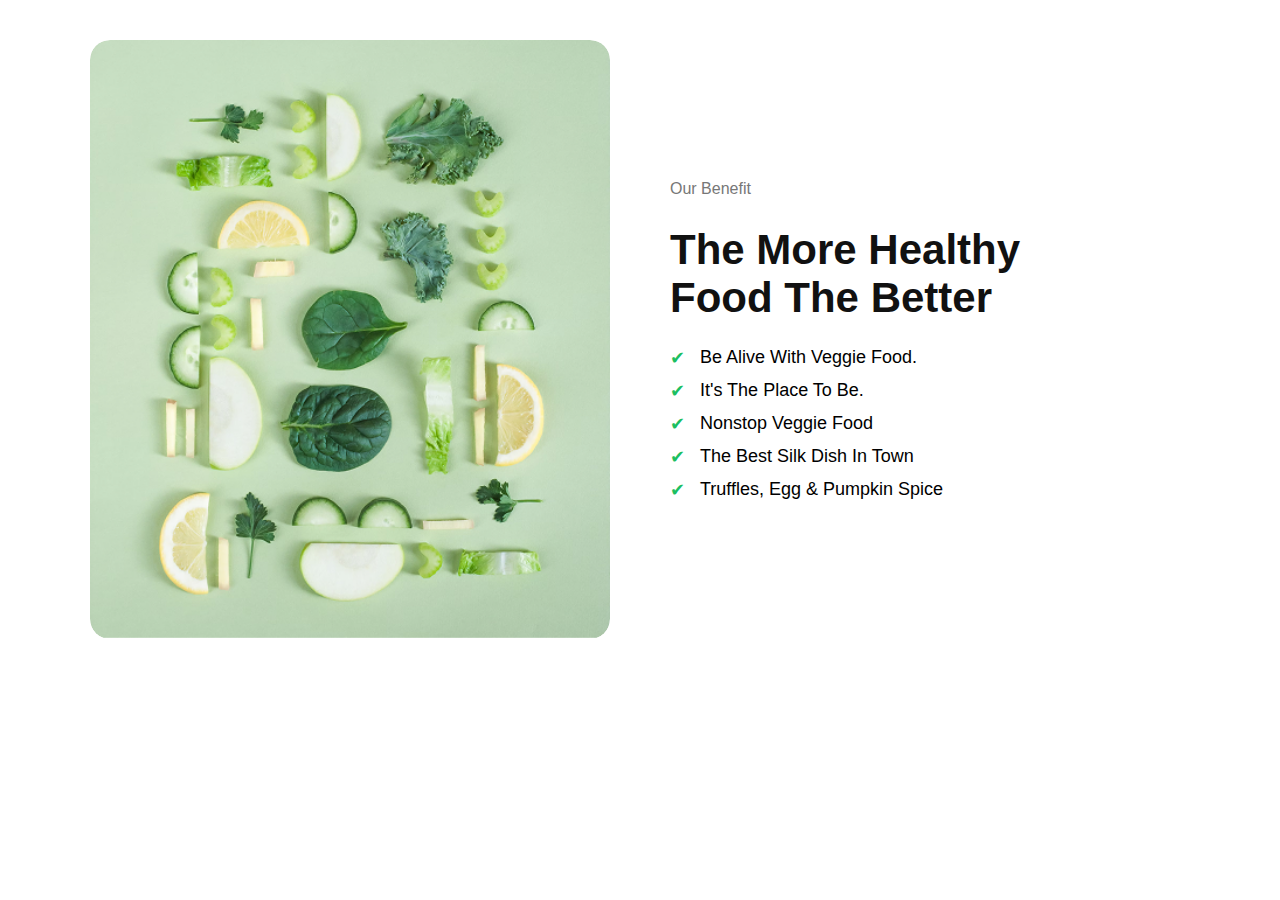
<file: 2nd.html>
<!DOCTYPE html>
<html lang="en">
<head>
  <meta charset="UTF-8">
  <meta name="viewport" content="width=device-width, initial-scale=1.0">
  <title>Healthy Food Section</title>
  <link rel="stylesheet" href="2nd.css">
</head>
<body>

<section class="benefit-section">
  <div class="benefit-container">

    <!-- Left Image -->
    <div class="image-box">
      <img src="Place Your Image (2).png" alt="Healthy Food">
    </div>

    <!-- Right Content -->
    <div class="content-box">
      <p class="subtitle">Our Benefit</p>
      <h1 class="title">The More Healthy<br>Food The Better</h1>

      <ul class="benefits-list">
        <li>Be Alive With Veggie Food.</li>
        <li>It's The Place To Be.</li>
        <li>Nonstop Veggie Food</li>
        <li>The Best Silk Dish In Town</li>
        <li>Truffles, Egg & Pumpkin Spice</li>
      </ul>
    </div>

  </div>
</section>

</body>
</html>
</file>
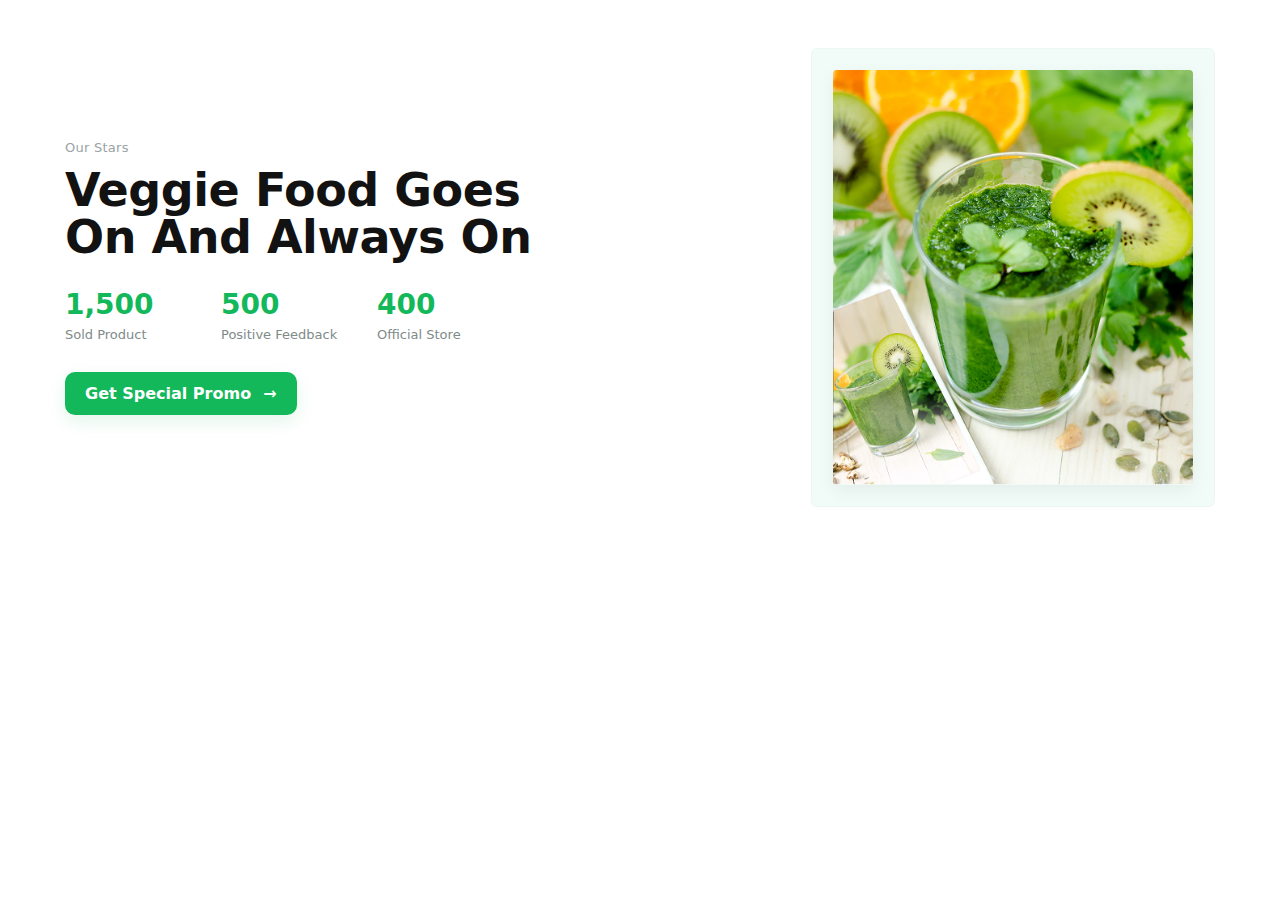
<file: 3rd.html>
<!doctype html>
<html lang="en">
<head>
  <meta charset="utf-8" />
  <meta name="viewport" content="width=device-width,initial-scale=1" />
  <title>Veggie Food Stats</title>
  <link rel="stylesheet" href="3rd.css">
</head>
<body>
  <main class="section">
    <div class="container">

      <!-- Left column -->
      <div class="left">
        <p class="eyebrow">Our Stars</p>
        <h1 class="headline">
          Veggie Food Goes<br>
          On And Always On
        </h1>

        <div class="stats">
          <div class="stat">
            <div class="stat-number">1,500</div>
            <div class="stat-label">Sold Product</div>
          </div>
          <div class="stat">
            <div class="stat-number">500</div>
            <div class="stat-label">Positive Feedback</div>
          </div>
          <div class="stat">
            <div class="stat-number">400</div>
            <div class="stat-label">Official Store</div>
          </div>
        </div>

        <a class="cta" href="#">
          Get Special Promo
          <span class="cta-arrow" aria-hidden="true">→</span>
        </a>
      </div>

      <!-- Right column -->
      <div class="right">
        <div class="image-frame" aria-hidden="true">
          <img src="Place Your Image.png" alt="Green smoothie with kiwi and orange" />
        </div>
      </div>

    </div>
  </main>
</body>
</html>
</file>
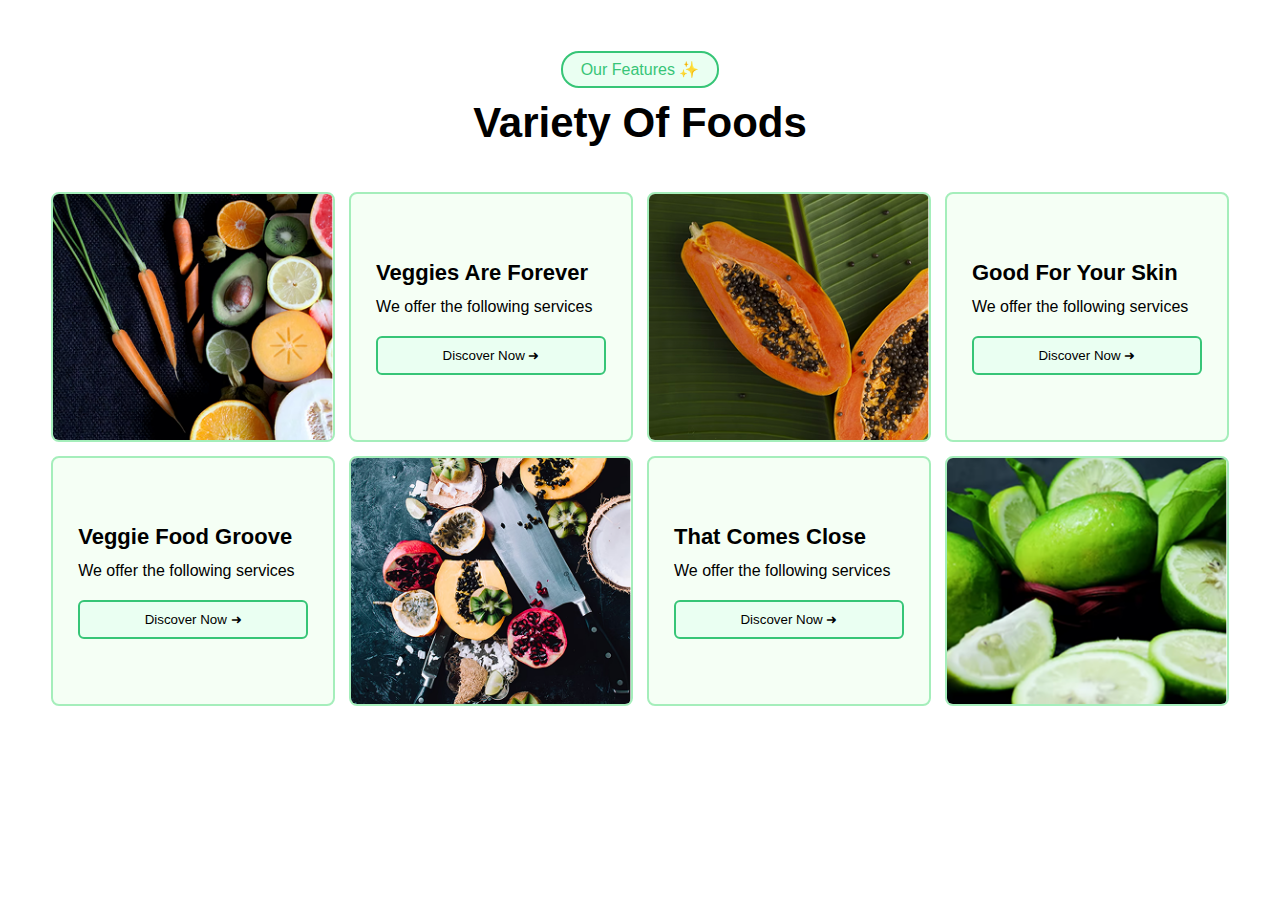
<file: 4th.html>
<!doctype html>
<html lang="en">
<head>
  <meta charset="utf-8" />
  <meta name="viewport" content="width=device-width,initial-scale=1" />
  <title>Veggie Food Stats</title>
  <link rel="stylesheet" href="4th.css">
</head>
<body>
<section class="foods-section">

    <div class="section-tag">
        <span>Our Features ✨</span>
    </div>

    <h2 class="section-title">Variety Of Foods</h2>

    <div class="foods-grid">

        <!-- Item 1 — Image -->
        <div class="food-item img-box">
            <img src="Place Your Image (3).png" alt="">
        </div>

        <!-- Item 2 -->
        <div class="food-item text-box">
            <h3>Veggies Are Forever</h3>
            <p>We offer the following services</p>
            <button class="discover-btn">Discover Now ➜</button>
        </div>

        <!-- Item 3 — Image -->
        <div class="food-item img-box">
            <img src="Place Your Image (5).png" alt="">
        </div>

        <!-- Item 4 -->
        <div class="food-item text-box">
            <h3>Good For Your Skin</h3>
            <p>We offer the following services</p>
            <button class="discover-btn">Discover Now ➜</button>
        </div>

        <!-- Item 5 -->
        <div class="food-item text-box">
            <h3>Veggie Food Groove</h3>
            <p>We offer the following services</p>
            <button class="discover-btn">Discover Now ➜</button>
        </div>

        <!-- Item 6 — Image -->
        <div class="food-item img-box">
            <img src="Place Your Image (4).png" alt="">
        </div>

        <!-- Item 7 -->
        <div class="food-item text-box">
            <h3>That Comes Close</h3>
            <p>We offer the following services</p>
            <button class="discover-btn">Discover Now ➜</button>
        </div>

        <!-- Item 8 — Image -->
        <div class="food-item img-box">
            <img src="Place Your Image (7).png" alt="">
        </div>

    </div>
</section>
</file>
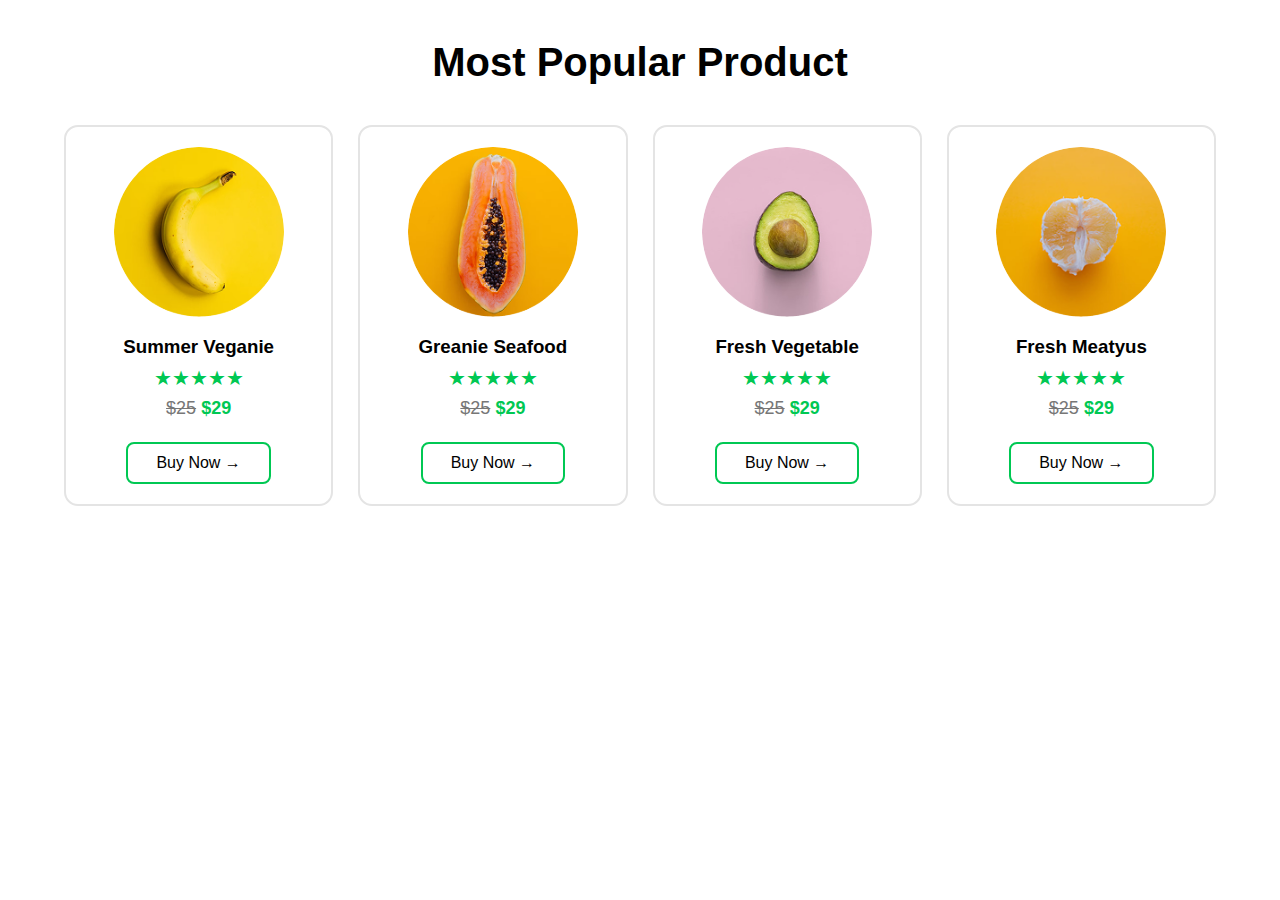
<file: 5th.html>
<!DOCTYPE html>
<html lang="en">
<head>
  <meta charset="UTF-8">
  <meta name="viewport" content="width=device-width, initial-scale=1.0">
  <title>Healthy Food Section</title>
  <link rel="stylesheet" href="5th.css">
</head>
<body>

<section class="products">
    <h2>Most Popular Product</h2>

    <div class="product-container">

        <div class="product-card">
            <img src="Place Your Image (8).png" alt="Summer Veganie">
            <h3>Summer Veganie</h3>
            <div class="rating">★★★★★</div>
            <p><span class="old-price">$25</span> <span class="new-price">$29</span></p>
            <button class="buy-btn">Buy Now →</button>
        </div>

        <div class="product-card">
            <img src="Place Your Image (10).png" alt="Greanie Seafood">
            <h3>Greanie Seafood</h3>
            <div class="rating">★★★★★</div>
            <p><span class="old-price">$25</span> <span class="new-price">$29</span></p>
            <button class="buy-btn">Buy Now →</button>
        </div>

        <div class="product-card">
            <img src="Place Your Image (11).png" alt="Fresh Vegetable">
            <h3>Fresh Vegetable</h3>
            <div class="rating">★★★★★</div>
            <p><span class="old-price">$25</span> <span class="new-price">$29</span></p>
            <button class="buy-btn">Buy Now →</button>
        </div>

        <div class="product-card">
            <img src="Place Your Image (13).png" alt="Fresh Meatyus">
            <h3>Fresh Meatyus</h3>
            <div class="rating">★★★★★</div>
            <p><span class="old-price">$25</span> <span class="new-price">$29</span></p>
            <button class="buy-btn">Buy Now →</button>
        </div>

    </div>
</section>
</file>
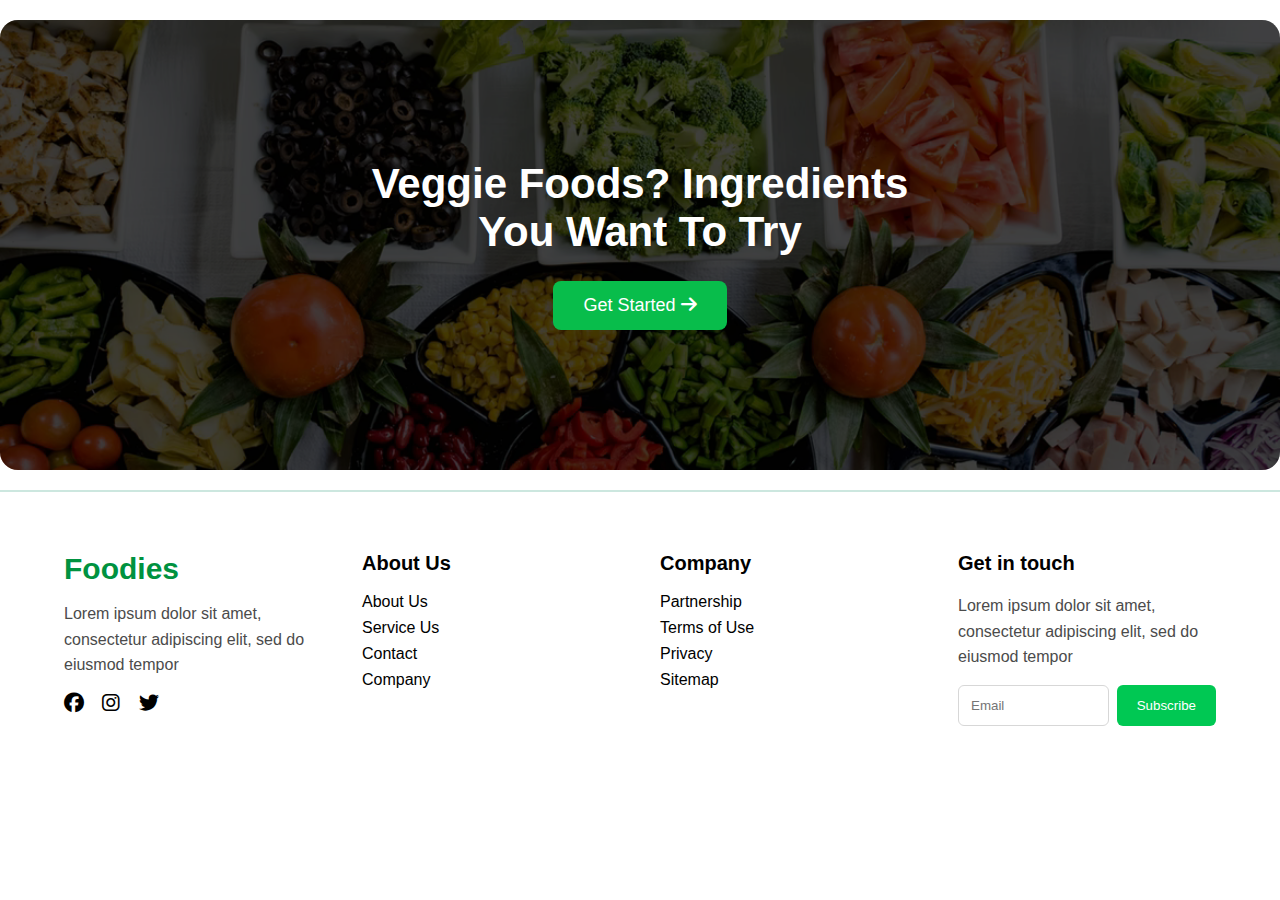
<file: 6th.html>
<!DOCTYPE html>
<html lang="en">
<head>
    <meta charset="UTF-8">
    <meta name="viewport" content="width=device-width, initial-scale=1.0">
    <title>Foodies</title>
    <link rel="stylesheet" href="6th.css">
    <link rel="stylesheet" href="https://cdnjs.cloudflare.com/ajax/libs/font-awesome/6.5.0/css/all.min.css">
</head>
<body>

    <!-- HERO SECTION -->
    <section class="hero">
        <div class="overlay">
            <h1>Veggie Foods? Ingredients<br>You Want To Try</h1>
            <button class="hero-btn">Get Started <i class="fa-solid fa-arrow-right"></i></button>
        </div>
    </section>

    <!-- FOOTER SECTION -->
    <footer>
        <div class="footer-container">

            <div class="footer-col">
                <h2 class="logo">Foodies</h2>
                <p>Lorem ipsum dolor sit amet, consectetur adipiscing elit, sed do eiusmod tempor</p>
                <div class="social-icons">
                    <i class="fa-brands fa-facebook"></i>
                    <i class="fa-brands fa-instagram"></i>
                    <i class="fa-brands fa-twitter"></i>
                </div>
            </div>

            <div class="footer-col">
                <h3>About Us</h3>
                <ul>
                    <li>About Us</li>
                    <li>Service Us</li>
                    <li>Contact</li>
                    <li>Company</li>
                </ul>
            </div>

            <div class="footer-col">
                <h3>Company</h3>
                <ul>
                    <li>Partnership</li>
                    <li>Terms of Use</li>
                    <li>Privacy</li>
                    <li>Sitemap</li>
                </ul>
            </div>

            <div class="footer-col">
                <h3>Get in touch</h3>
                <p>Lorem ipsum dolor sit amet, consectetur adipiscing elit, sed do eiusmod tempor</p>
                <div class="subscribe-box">
                    <input type="email" placeholder="Email">
                    <button>Subscribe</button>
                </div>
            </div>

        </div>
    </footer>

</body>
</html>
</file>
<file: 2nd.css>
body {
    margin: 0;
    font-family: Arial, Helvetica, sans-serif;
    background: #ffffff;
  }
  
  .benefit-section {
    padding: 40px;
    display: flex;
    justify-content: center;
  }
  
  .benefit-container {
    max-width: 1100px;
    width: 100%;
    display: flex;
    align-items: center;
    gap: 60px;
  }
  
  /* Image box */
  .image-box {
    flex: 1;
    border-radius: 20px;
    overflow: hidden;
  }
  
  .image-box img {
    width: 100%;
    border-radius: 20px;
    display: block;
  }
  
  /* Content */
  .content-box {
    flex: 1;
  }
  
  .subtitle {
    color: #777;
    font-size: 16px;
    margin-bottom: 10px;
  }
  
  .title {
    font-size: 42px;
    font-weight: 700;
    color: #111;
    margin-bottom: 25px;
  }
  
  .benefits-list {
    list-style: none;
    padding: 0;
  }
  
  .benefits-list li {
    margin-bottom: 12px;
    font-size: 18px;
    position: relative;
    padding-left: 30px;
  }
  
  /* Green check mark */
  .benefits-list li::before {
    content: "✔";
    position: absolute;
    left: 0;
    top: 0;
    color: #1bbf61;
    font-size: 18px;
  }
</file>
<file: 3rd.css>
:root{
    --max-width: 1150px;
    --bg: #ffffff;
    --muted: #9aa3a6;
    --heading: #121212;
    --accent: #12b85a; /* green for numbers & button */
    --frame-bg: #f1fbf8; /* pale frame behind image */
    --card-radius: 6px;
    --gap: 40px;
    --mobile-gap: 24px;
    --font-family: "Inter", system-ui, -apple-system, "Segoe UI", Roboto, "Helvetica Neue", Arial, sans-serif;
  }
  
  *{box-sizing:border-box}
  html,body{height:100%}
  body{
    margin:0;
    font-family:var(--font-family);
    background:var(--bg);
    color:var(--heading);
    -webkit-font-smoothing:antialiased;
    -moz-osx-font-smoothing:grayscale;
  }
  
  /* Section container centering */
  .section{
    padding:48px 20px;
    display:flex;
    justify-content:center;
  }
  .container{
    width:100%;
    max-width:var(--max-width);
    display:flex;
    gap:var(--gap);
    align-items:center;
    justify-content:space-between;
  }
  
  /* Left column */
  .left{
    flex:1 1 520px;
    min-width:280px;
  }
  
  /* small eyebrow text */
  .eyebrow{
    margin:0 0 12px 0;
    color:var(--muted);
    font-size:13px;
    letter-spacing:0.02em;
  }
  
  /* main large headline */
  .headline{
    margin:0 0 28px 0;
    font-size:46px;
    line-height:1.02;
    font-weight:700;
    color:var(--heading);
    letter-spacing:-0.01em;
  }
  
  /* Stats row */
  .stats{
    display:flex;
    gap:36px;
    align-items:flex-start;
    margin-bottom:30px;
    flex-wrap:wrap;
  }
  
  .stat{
    min-width:120px;
  }
  .stat-number{
    font-size:28px;
    font-weight:700;
    color:var(--accent);
    margin-bottom:6px;
  }
  .stat-label{
    font-size:13px;
    color:#7e8b88;
  }
  
  /* CTA button */
  .cta{
    display:inline-flex;
    align-items:center;
    gap:12px;
    background:var(--accent);
    color:white;
    padding:12px 20px;
    border-radius:10px;
    text-decoration:none;
    font-weight:600;
    box-shadow:0 6px 18px rgba(18,184,90,0.12);
    transition:transform .14s ease, box-shadow .14s ease;
  }
  .cta:hover{ transform:translateY(-3px); box-shadow:0 10px 28px rgba(18,184,90,0.16) }
  .cta-arrow{ font-size:16px; opacity:0.95 }
  
  /* Right column - image framed with pale background and padding */
  .right{
    flex:0 0 420px;
    display:flex;
    justify-content:flex-end;
  }
  
  .image-frame{
    background:var(--frame-bg);
    padding:22px;
    border-radius:6px;
    box-shadow: inset 0 0 0 1px rgba(0,0,0,0.02);
    display:inline-block;
  }
  
  /* the image itself */
  .image-frame img{
    display:block;
    max-width:360px;
    width:100%;
    height:auto;
    border-radius:4px;
    object-fit:cover;
    box-shadow: 0 6px 18px rgba(18,24,24,0.06);
  }
  
  /* Responsive adjustments */
  @media (max-width: 900px){
    .container{
      gap:var(--mobile-gap);
    }
    .headline{
      font-size:36px;
    }
    .right{ flex:0 0 320px }
    .image-frame img{ max-width:300px }
  }
  
  @media (max-width: 720px){
    .container{
      flex-direction:column-reverse;
      align-items:flex-start;
    }
    .right{
      width:100%;
      display:block;
      margin-bottom:18px;
      justify-content:flex-start;
    }
    .image-frame{
      width:100%;
      display:block;
    }
    .image-frame img{ width:100%; max-width:100%; }
    .left{ width:100% }
    .headline{ font-size:28px }
    .stats{ gap:18px }
    .stat-number{ font-size:22px }
  }
</file>
<file: 4th.css>
* {
    margin: 0;
    padding: 0;
    box-sizing: border-box;
    font-family: "Poppins", sans-serif;
}

.foods-section {
    width: 92%;
    margin: 60px auto;
    text-align: center;
}

.section-tag span {
    padding: 8px 18px;
    border: 2px solid #37c577;
    border-radius: 18px;
    font-size: 16px;
    color: #37c577;
    background: #eafff2;
}

.section-title {
    font-size: 42px;
    font-weight: 700;
    margin: 20px 0 45px;
}

.foods-grid {
    display: grid;
    grid-template-columns: repeat(4, 1fr);
    grid-auto-rows: 250px;
    gap: 14px;
}

.food-item {
    border: 2px solid #a5eebb;
    border-radius: 8px;
    overflow: hidden;
    display: flex;
    flex-direction: column;
    justify-content: center;
}

/* For text blocks */
.text-box {
    padding: 25px;
    text-align: left;
    background: #f5fff5;
}

.text-box h3 {
    font-size: 22px;
    margin-bottom: 12px;
}

.text-box p {
    font-size: 16px;
    margin-bottom: 20px;
}

/* For image blocks */
.img-box img {
    width: 100%;
    height: 100%;
    object-fit: cover;
}

/* Button */
.discover-btn {
    border: 2px solid #37c577;
    background: #eafff2;
    padding: 10px 20px;
    border-radius: 6px;
    cursor: pointer;
    transition: .3s;
}

.discover-btn:hover {
    background: #37c577;
    color: #fff;
}

/* RESPONSIVE */
@media (max-width: 850px) {
    .foods-grid {
        grid-template-columns: repeat(2, 1fr);
    }
}

@media (max-width: 550px) {
    .foods-grid {
        grid-template-columns: 1fr;
    }
}
</file>
<file: 5th.css>
* {
    margin: 0;
    padding: 0;
    box-sizing: border-box;
    font-family: "Poppins", sans-serif;
}

.products {
    width: 100%;
    padding: 40px 0;
    text-align: center;
}

.products h2 {
    font-size: 40px;
    font-weight: 700;
    margin-bottom: 40px;
}

.product-container {
    width: 90%;
    margin: auto;
    display: grid;
    grid-template-columns: repeat(auto-fit, minmax(250px, 1fr));
    gap: 25px;
}

.product-card {
    background: #fff;
    border-radius: 14px;
    padding: 20px;
    border: 2px solid #e4e4e4;
    transition: .3s;
}

.product-card:hover {
    border-color: #37c577;
}

.product-card img {
    width: 170px;
    height: 170px;
    border-radius: 100%;
    object-fit: cover;
    margin-bottom: 15px;
}

.rating {
    margin: 8px 0;
    font-size: 20px;
    color: #00c853;
}

.product-card p {
    margin: 8px 0;
    font-size: 18px;
}

.old-price {
    text-decoration: line-through;
    color: #777;
}

.new-price {
    color: #00c853;
    font-weight: 600;
}

.buy-btn {
    margin-top: 15px;
    padding: 10px 28px;
    border-radius: 8px;
    border: 2px solid #00c853;
    background: #fff;
    cursor: pointer;
    font-size: 16px;
    transition: .3s;
}

.buy-btn:hover {
    background: #00c853;
    color: #fff;
}
</file>
<file: 6th.css>
* {
    margin: 0;
    padding: 0;
    box-sizing: border-box;
    font-family: "Poppins", sans-serif;
}

body {
    background: #ffffff;
}

/* HERO SECTION */
.hero {
    width: 100%;
    height: 450px;
    border-radius: 18px;
    margin: 20px auto;
    background: url("Rectangle 8.png") no-repeat center/cover;
    position: relative;
}

.overlay {
    width: 100%;
    height: 100%;
    background: rgba(0,0,0,0.35);
    border-radius: 18px;
    display: flex;
    flex-direction: column;
    justify-content: center;
    align-items: center;
    text-align: center;
}

.overlay h1 {
    font-size: 42px;
    color: #fff;
    font-weight: 700;
    margin-bottom: 25px;
}

.hero-btn {
    border: none;
    padding: 14px 30px;
    border-radius: 8px;
    background: #08bd4b;
    font-size: 18px;
    color: #fff;
    cursor: pointer;
    transition: .3s;
}

.hero-btn:hover {
    opacity: 0.85;
}

/* FOOTER SECTION */
footer {
    border-top: 2px solid #cce7df;
    padding: 60px 0;
}

.footer-container {
    width: 90%;
    margin: auto;
    display: grid;
    grid-template-columns: repeat(auto-fit, minmax(230px, 1fr));
    gap: 40px;
}

.footer-col .logo {
    font-size: 30px;
    margin-bottom: 15px;
    color: #009240;
}

.footer-col h3 {
    font-size: 20px;
    margin-bottom: 18px;
}

.footer-col p {
    color: #4b4b4b;
    margin-bottom: 15px;
    line-height: 1.6;
}

.footer-col ul li {
    list-style: none;
    margin: 8px 0;
    cursor: pointer;
    transition: .3s;
}

.footer-col ul li:hover {
    color: #009240;
}

.social-icons i {
    font-size: 20px;
    margin-right: 14px;
    cursor: pointer;
    transition: .3s;
}

.social-icons i:hover {
    color: #009240;
}

.subscribe-box {
    display: flex;
    gap: 8px;
}

.subscribe-box input {
    width: 100%;
    padding: 12px;
    border-radius: 6px;
    border: 1px solid #d7d7d7;
}

.subscribe-box button {
    padding: 12px 20px;
    background: #00c853;
    color: white;
    border: none;
    border-radius: 6px;
    cursor: pointer;
}

.subscribe-box button:hover {
    opacity: .85;
}

/* RESPONSIVE */
@media(max-width: 700px) {
    .overlay h1 {
        font-size: 30px;
    }
}
</file>
